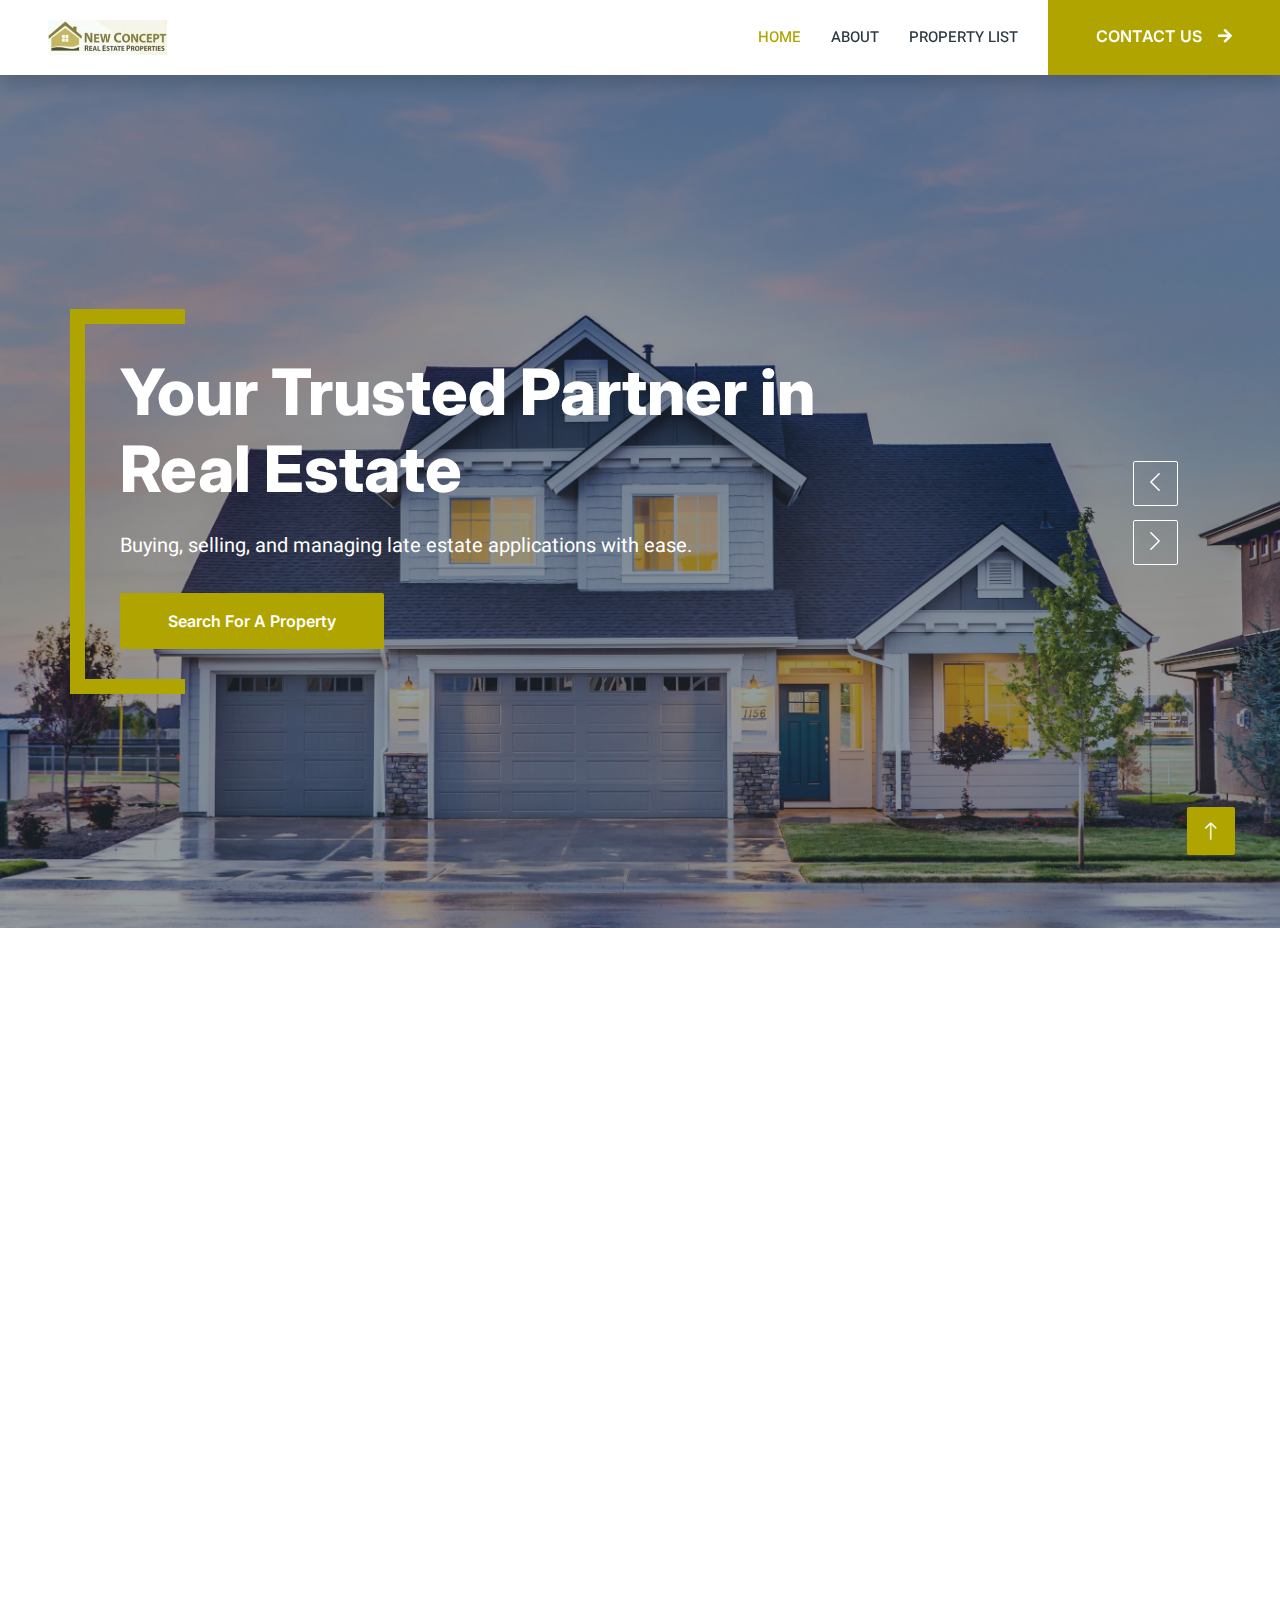
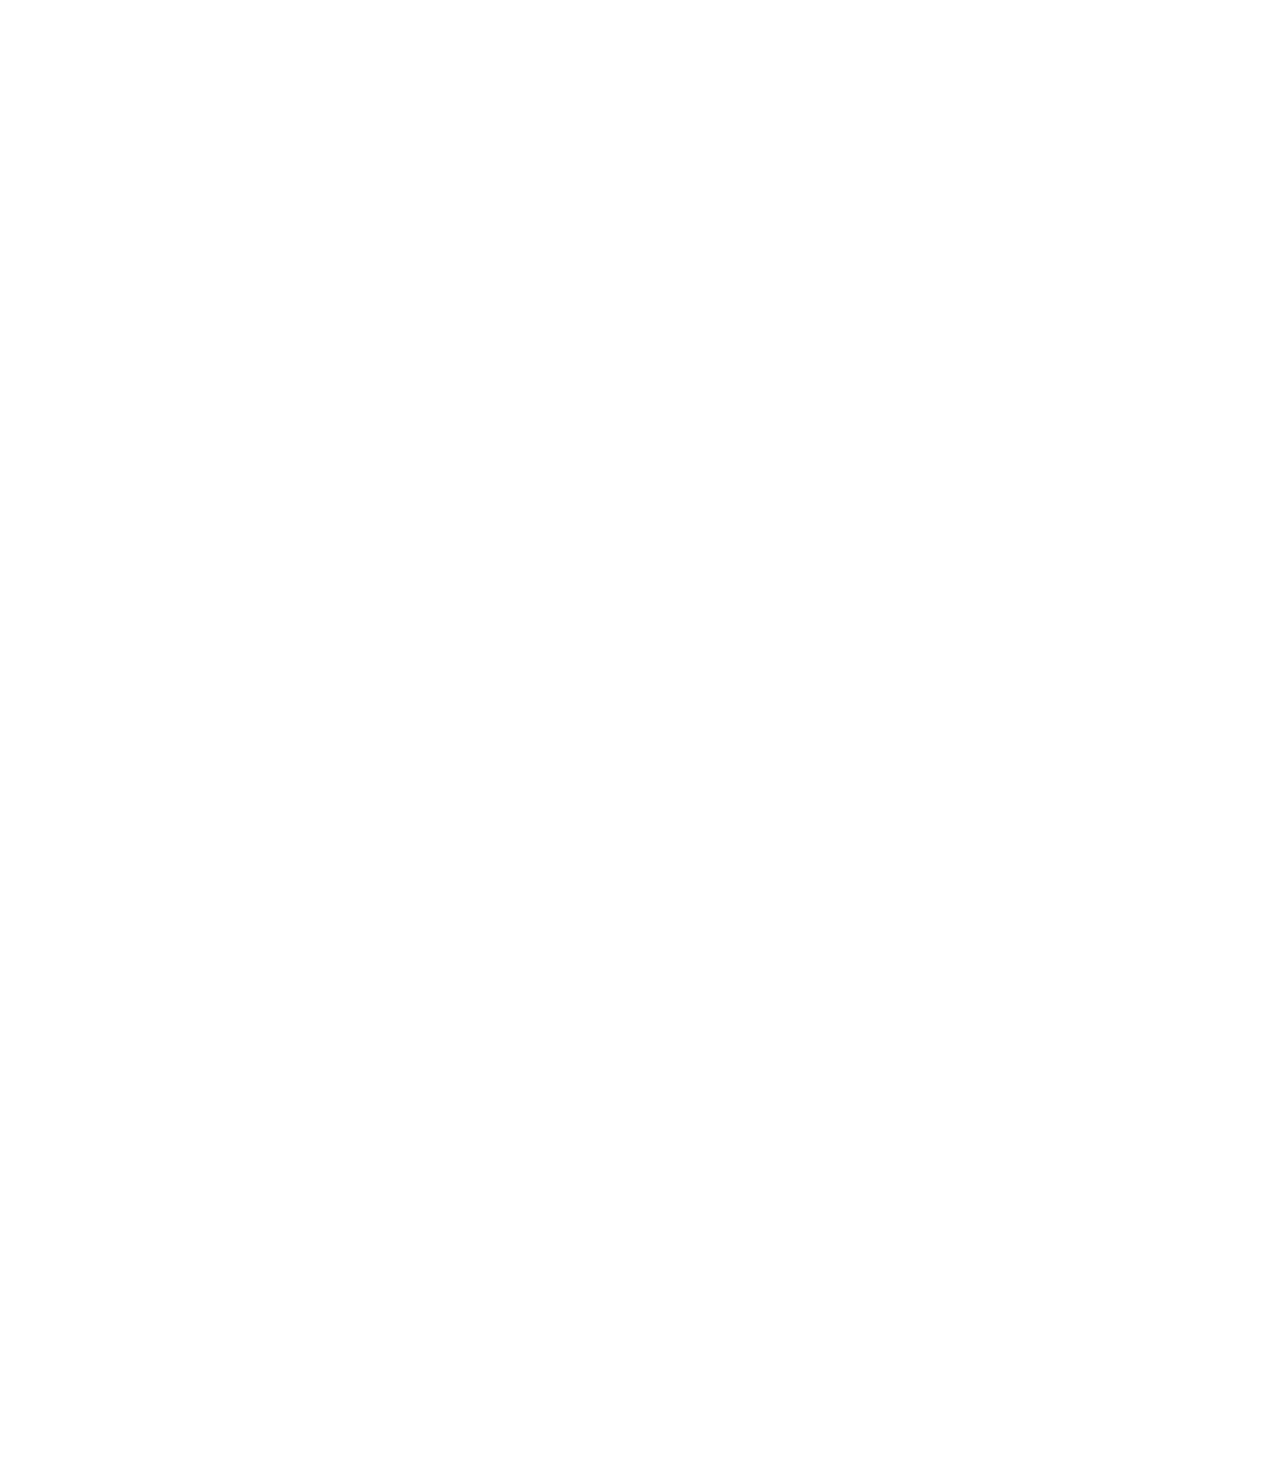
<file: index.html>
<!DOCTYPE html>
<html lang="en">

<head>
    <meta charset="utf-8">
    <title>New concept Real Estate Property</title>
    <meta content="width=device-width, initial-scale=1.0" name="viewport">
    <meta content="" name="keywords">
    <meta content="" name="description">

    <!-- Favicon -->
    <link href="img/favicon.ico" rel="icon">

    <!-- Google Web Fonts -->
    <link rel="preconnect" href="https://fonts.googleapis.com">
    <link rel="preconnect" href="https://fonts.gstatic.com" crossorigin>
    <link href="https://fonts.googleapis.com/css2?family=Heebo:wght@400;500;600&family=Inter:wght@700;800&display=swap" rel="stylesheet">
    
    <!-- Icon Font Stylesheet -->
    <link href="https://cdnjs.cloudflare.com/ajax/libs/font-awesome/5.10.0/css/all.min.css" rel="stylesheet">
    <link href="https://cdn.jsdelivr.net/npm/bootstrap-icons@1.4.1/font/bootstrap-icons.css" rel="stylesheet">

    <!-- Libraries Stylesheet -->
    <link href="lib/animate/animate.min.css" rel="stylesheet">
    <link href="lib/owlcarousel/assets/owl.carousel.min.css" rel="stylesheet">

    <!-- Customized Bootstrap Stylesheet -->
    <link href="css/bootstrap.min.css" rel="stylesheet">

    <!-- Template Stylesheet -->
    <link href="css/style.css" rel="stylesheet">
</head>

<body>
    <div class="container-xxl bg-white p-0">
        <!-- Spinner Start -->
        <div id="spinner" class="show bg-white position-fixed translate-middle w-100 vh-100 top-50 start-50 d-flex align-items-center justify-content-center">
            <div class="spinner-border text-primary" style="width: 3rem; height: 3rem;" role="status">
                <span class="sr-only">Loading...</span>
            </div>
        </div>
        <!-- Spinner End -->


        <!-- Navbar Start -->
        <nav class="navbar navbar-expand-lg bg-white navbar-light shadow sticky-top p-0">
            <a href="index.html" class="navbar-brand d-flex align-items-center text-center py-0 px-4 px-lg-5">
                <img  alt="" style="width: 50%;" src="img/LOGO.jpg">
            </a>
            <button type="button" class="navbar-toggler me-4" data-bs-toggle="collapse" data-bs-target="#navbarCollapse">
                <span class="navbar-toggler-icon"></span>
            </button>
            <div class="collapse navbar-collapse" id="navbarCollapse">
                <div class="navbar-nav ms-auto p-4 p-lg-0">
                    <a href="index.html" class="nav-item nav-link active">Home</a>
                    <a href="about.html" class="nav-item nav-link">About</a>
                    <a href="job-list.html" class="nav-item nav-link">Property List</a>
                </div>
                <a href="contact.html" style="background: #b0a400; border: none;" class="btn btn-primary rounded-0 py-4 px-lg-5 d-none d-lg-block">CONTACT US<i class="fa fa-arrow-right ms-3"></i></a>
            </div>
        </nav>
        <!-- Navbar End -->


        <!-- Carousel Start -->
        <div class="container-fluid p-0">
            <div class="owl-carousel header-carousel position-relative">
                <div class="owl-carousel-item position-relative">
                    <img class="img-fluid" src="img/prop1 (1).jpg" alt="">
                    <div class="position-absolute top-0 start-0 w-100 h-100 d-flex align-items-center" style="background: rgba(43, 57, 64, .5);">
                        <div class="container">
                            <div class="row justify-content-start">
                                <div class="col-10 col-lg-8">
                                    <h1 class="display-3 text-white animated slideInDown mb-4">Your Trusted Partner in Real Estate</h1>
                                    <p class="fs-5 fw-medium text-white mb-4 pb-2">Buying, selling, and managing late estate applications with ease.</p>
                                    <a href="" style="background: #b0a400; border: none;"  class="btn btn-primary py-md-3 px-md-5 me-3 animated slideInLeft">Search For A Property</a>   </div>
                            </div>
                        </div>
                    </div>
                </div>
                <div class="owl-carousel-item position-relative">
                    <img class="img-fluid" src="img/prop1 (3).jpg" alt="">
                    <div class="position-absolute top-0 start-0 w-100 h-100 d-flex align-items-center" style="background: rgba(43, 57, 64, .5);">
                        <div class="container">
                            <div class="row justify-content-start">
                                <div class="col-10 col-lg-8">
                                    <h1 class="display-3 text-white animated slideInDown mb-4">Simplifying Real Estate, One Property at a Time</h1>
                                    <p class="fs-5 fw-medium text-white mb-4 pb-2">Expert guidance for all your real estate needs.</p>
                                    <a href="" style="background: #b0a400; border: none;"  class="btn btn-primary py-md-3 px-md-5 me-3 animated slideInLeft">Search For A Property</a>

                                </div>
                            </div>
                        </div>
                    </div>
                </div>
            </div>
        </div>
        <!-- Carousel End -->


    

        <!-- Category Start -->
        <div class="container-xxl py-5">
            <div class="container">
                <h1 class="text-center mb-5 wow fadeInUp" data-wow-delay="0.1s">What do we offer</h1>
                <div class="row g-4">
                    <div class="col-lg-3 col-sm-6 wow fadeInUp" data-wow-delay="0.1s">
                        <a class="cat-item rounded p-4" href="">
                            <i class="fa fa-3x fa-mail-bulk text-primary mb-4"></i>
                            <h6 class="mb-3">Property Buying and Selling</h6>
                            <p class="mb-0"></p>
                        </a>
                    </div>
                    <div class="col-lg-3 col-sm-6 wow fadeInUp" data-wow-delay="0.3s">
                        <a class="cat-item rounded p-4" href="">
                            <i class="fa fa-3x fa-headset text-primary mb-4"></i>
                            <h6 class="mb-3">Late Estate Applications</h6>
                            <p class="mb-0"><br></p>
                        </a>
                    </div>
                    <div class="col-lg-3 col-sm-6 wow fadeInUp" data-wow-delay="0.5s">
                        <a class="cat-item rounded p-4" href="">
                            <i class="fa fa-3x fa-user-tie text-primary mb-4"></i>
                            <h6 class="mb-3">Property Valuation</h6>
                            <p class="mb-0"><br></p>
                        </a>
                    </div>
                    <div class="col-lg-3 col-sm-6 wow fadeInUp" data-wow-delay="0.7s">
                        <a class="cat-item rounded p-4" href="">
                            <i class="fa fa-3x fa-tasks text-primary mb-4"></i>
                            <h6 class="mb-3"> Real Estate Consulting</h6>
                            <p class="mb-0"><br></p>
                        </a>
                    </div>
                    <div class="col-lg-3 col-sm-6 wow fadeInUp" data-wow-delay="0.1s">
                        <a class="cat-item rounded p-4" href="">
                            <i class="fa fa-3x fa-chart-line text-primary mb-4"  ></i>
                            <h6 class="mb-3">Estate Administration Services</h6>
                            <p class="mb-0"></p>
                        </a>
                    </div>
                    <div class="col-lg-3 col-sm-6 wow fadeInUp" data-wow-delay="0.3s">
                        <a class="cat-item rounded p-4" href="">
                            <i class="fa fa-3x fa-hands-helping text-primary mb-4"></i>
                            <h6 class="mb-3">Property Marketing</h6>
                            <p class="mb-0"><br></p>
                        </a>
                    </div>
                    <div class="col-lg-3 col-sm-6 wow fadeInUp" data-wow-delay="0.5s">
                        <a class="cat-item rounded p-4" href="">
                            <i class="fa fa-3x fa-book-reader text-primary mb-4"></i>
                            <h6 class="mb-3">Property Investment Services</h6>
                            <p class="mb-0"></p>
                        </a>
                    </div>
                   
                </div>
            </div>
        </div>
        <!-- Category End -->


        <!-- About Start -->
        <div class="container-xxl py-5">
            <div class="container">
                <div class="row g-5 align-items-center">
                    <div class="col-lg-6 wow fadeIn" data-wow-delay="0.1s">
                        <div class="row g-0 about-bg rounded overflow-hidden">
                            <div class="col-6 text-start">
                                <img class="img-fluid w-100" src="img/prop1 (1).jpg">
                            </div>
                            <div class="col-6 text-start">
                                <img class="img-fluid" src="img/prop1 (2).jpg" style="width: 85%; margin-top: 15%;">
                            </div>
                            <div class="col-6 text-end">
                                <img class="img-fluid" src="img/prop1 (3).jpg" style="width: 85%;">
                            </div>
                            <div class="col-6 text-end">
                                <img class="img-fluid w-100" src="img/prop1 (4).jpg">
                            </div>
                        </div>
                    </div>
                    <div class="col-lg-6 wow fadeIn" data-wow-delay="0.5s">
                        <h1 class="mb-4">What sets the company apart from competitors</h1>
                        <p class="mb-4">At New Concept Real Estate Property, we are dedicated to revolutionizing the real estate industry
                            by offering personalized, client-centric services that prioritize transparency, trust, and efficiency.
                            What sets us apart is our holistic approach combining expert property sales with specialized
                            support in late estate applications. We provide tailored solutions for every stage of the property
                            transaction, ensuring that our clients receive professional guidance and seamless service. Our
                            commitment to innovation, ethical practices, and community-driven values empowers us to build
                            strong, long-term relationships that foster confidence and satisfaction in every real estate deal.</p>
                
                        <a class="btn btn-primary py-3 px-5 mt-3" style="background: #b0a400; border: none;"  href="about.html">Read More</a>
                    </div>
                </div>
            </div>
        </div>
        <!-- About End -->


        <!-- Jobs Start -->
        <div class="container-xxl py-5">
            <div class="container">
                <h1 class="text-center mb-5 wow fadeInUp" data-wow-delay="0.1s">Property Listing</h1>
                <div class="tab-class text-center wow fadeInUp" data-wow-delay="0.3s">
                    <ul class="nav nav-pills d-inline-flex justify-content-center border-bottom mb-5">
                        <li class="nav-item">
                            <a class="d-flex align-items-center text-start mx-3 ms-0 pb-3 active" data-bs-toggle="pill" href="#tab-1">
                                <h6 class="mt-n1 mb-0">Featured</h6>
                            </a>
                        </li>
                        <li class="nav-item">
                            <a class="d-flex align-items-center text-start mx-3 pb-3" data-bs-toggle="pill" href="#tab-2">
                                <h6 class="mt-n1 mb-0">Buy</h6>
                            </a>
                        </li>
                        <li class="nav-item">
                            <a class="d-flex align-items-center text-start mx-3 me-0 pb-3" data-bs-toggle="pill" href="#tab-3">
                                <h6 class="mt-n1 mb-0">Rent</h6>
                            </a>
                        </li>
                    </ul>
                    <div class="tab-content">
                        <div id="tab-1" class="tab-pane fade show p-0 active">
                            <div class="job-item p-4 mb-4">
                                <div class="row g-4">
                                    <div class="col-sm-12 col-md-8 d-flex align-items-center">
                                        <img class="flex-shrink-0 img-fluid border rounded" src="img/prop1 (1).jpg" alt="" style="width: 80px; height: 80px;">
                                        <div class="text-start ps-4">
                                            <h5 class="mb-3">Flat 500</h5>
                                            <span class="text-truncate me-3"><i class="fa fa-map-marker-alt text-primary me-2"></i>108 Jango Street</span>
                                            <span class="text-truncate me-3"><i class="far fa-clock text-primary me-2"></i>Buy</span>
                                            <span class="text-truncate me-0"><i class="far fa-money-bill-alt text-primary me-2"></i>R150000000</span>
                                        </div>
                                    </div>
                                    <div class="col-sm-12 col-md-4 d-flex flex-column align-items-start align-items-md-end justify-content-center">
                                        <div class="d-flex mb-3">
                                            <a class="btn btn-light btn-square me-3" href=""><i class="far fa-heart text-primary"></i></a>
                                            <a class="btn btn-primary" style="background: #b0a400; border: none;"  href="">Apply Now</a>
                                        </div>
                                        <small class="text-truncate"><i class="far fa-calendar-alt text-primary me-2"></i>Date Line: 01 Jan, 2023</small>
                                    </div>
                                </div>
                            </div>
                        
                            <a class="btn btn-primary py-3 px-5" style="background: #b0a400; border: none;"  href="">Browse More Properties</a>
                        </div>
                
                    </div>
                </div>
            </div>
        </div>
        <!-- Jobs End -->


        <!-- Footer Start -->
        <div class="container-fluid bg-dark text-white-50 footer pt-5 mt-5 wow fadeIn" data-wow-delay="0.1s">
            <div class="container py-5">
                <div class="row g-5">
                    <div class="col-lg-3 col-md-6">
                        <h5 class="text-white mb-4">Company</h5>
                        <a class="btn btn-link text-white-50" href="">About Us</a>
                        <a class="btn btn-link text-white-50" href="">Contact Us</a>
                        <a class="btn btn-link text-white-50" href="">Our Services</a>
                        <a class="btn btn-link text-white-50" href="">Privacy Policy</a>
                        <a class="btn btn-link text-white-50" href="">Terms & Condition</a>
                    </div>
    
                    <div class="col-lg-3 col-md-6">
                        <h5 class="text-white mb-4">Contact</h5>
                        <p class="mb-2"><i class="fa fa-map-marker-alt me-3"></i>4324 Try Again Street,
                            Phomolong, Tembisa,
                            South Africa</p>
                        <p class="mb-2"><i class="fa fa-phone-alt me-3"></i>076 303 2630 / 073 511 1066</p>
                        <p class="mb-2"><i class="fa fa-envelope me-3"></i>kleinboykgomo@gmail.com</p>
                        <div class="d-flex pt-2">
                            <a class="btn btn-outline-light btn-social" href=""><i class="fab fa-twitter"></i></a>
                            <a class="btn btn-outline-light btn-social" href=""><i class="fab fa-facebook-f"></i></a>
                            <a class="btn btn-outline-light btn-social" href=""><i class="fab fa-youtube"></i></a>
                            <a class="btn btn-outline-light btn-social" href=""><i class="fab fa-linkedin-in"></i></a>
                        </div>
                    </div>
                    <div class="col-lg-4 col-md-6">
                        <h5 class="text-white mb-4">Newsletter</h5>
                        <p>Keep Up With Our Property News.</p>
                        <div class="position-relative mx-auto" style="max-width: 400px;">
                            <input class="form-control bg-transparent w-100 py-3 ps-4 pe-5" type="text" placeholder="Your email">
                            <button type="button" style="background: #b0a400; border: none;"  class="btn btn-primary py-2 position-absolute top-0 end-0 mt-2 me-2">SignUp</button>
                        </div>
                    </div>
                </div>
            </div>
            <div class="container">
                <div class="copyright">
                    <div class="row">
                        <div class="col-md-6 text-center text-md-start mb-3 mb-md-0">
                            &copy; <a class="border-bottom" href="#">New Concept Real Estate Property</a>, All Right Reserved. 
							
						
                        </div>
                  
                    </div>
                </div>
            </div>
        </div>
        <!-- Footer End -->


        <!-- Back to Top -->
        <a href="#" style="background: #b0a400; border: none;"  class="btn btn-lg btn-primary btn-lg-square back-to-top"><i class="bi bi-arrow-up"></i></a>
    </div>

    <!-- JavaScript Libraries -->
    <script src="https://code.jquery.com/jquery-3.4.1.min.js"></script>
    <script src="https://cdn.jsdelivr.net/npm/bootstrap@5.0.0/dist/js/bootstrap.bundle.min.js"></script>
    <script src="lib/wow/wow.min.js"></script>
    <script src="lib/easing/easing.min.js"></script>
    <script src="lib/waypoints/waypoints.min.js"></script>
    <script src="lib/owlcarousel/owl.carousel.min.js"></script>

    <!-- Template Javascript -->
    <script src="js/main.js"></script>
</body>

</html>
</file>
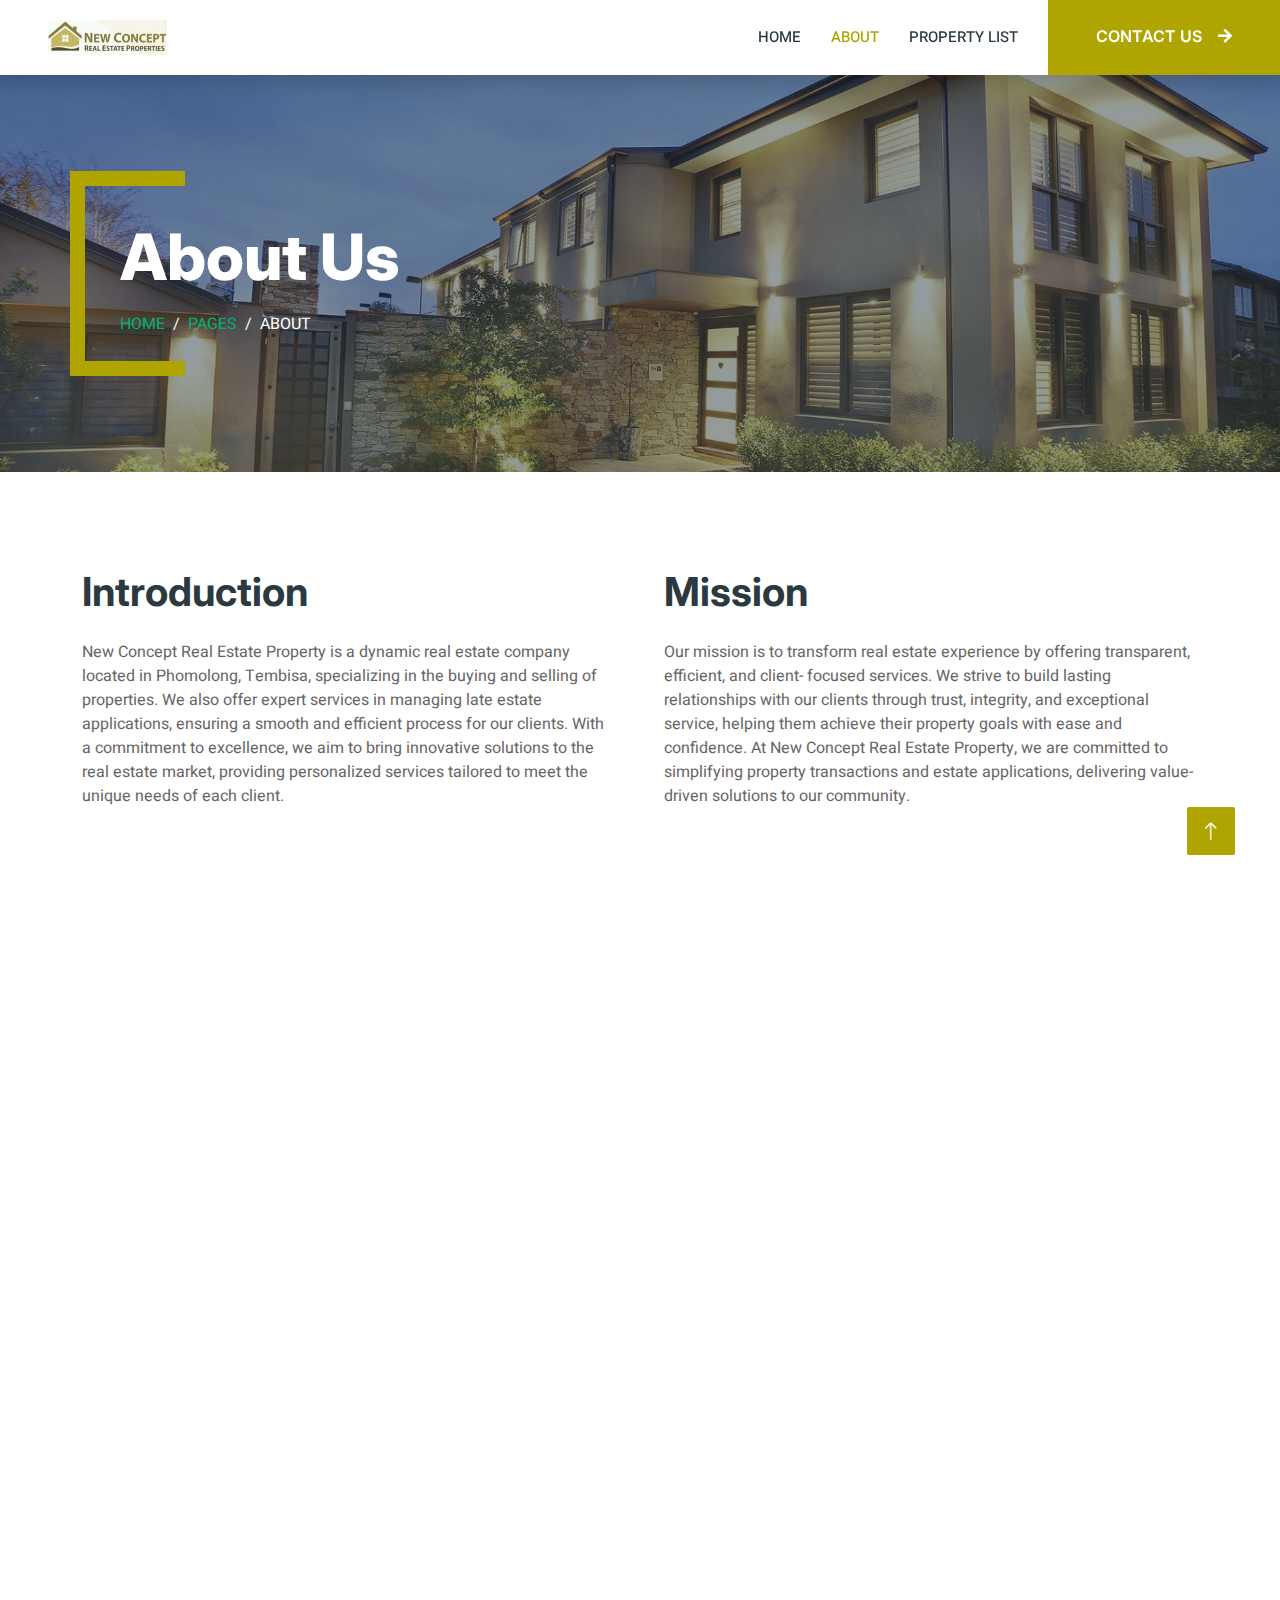
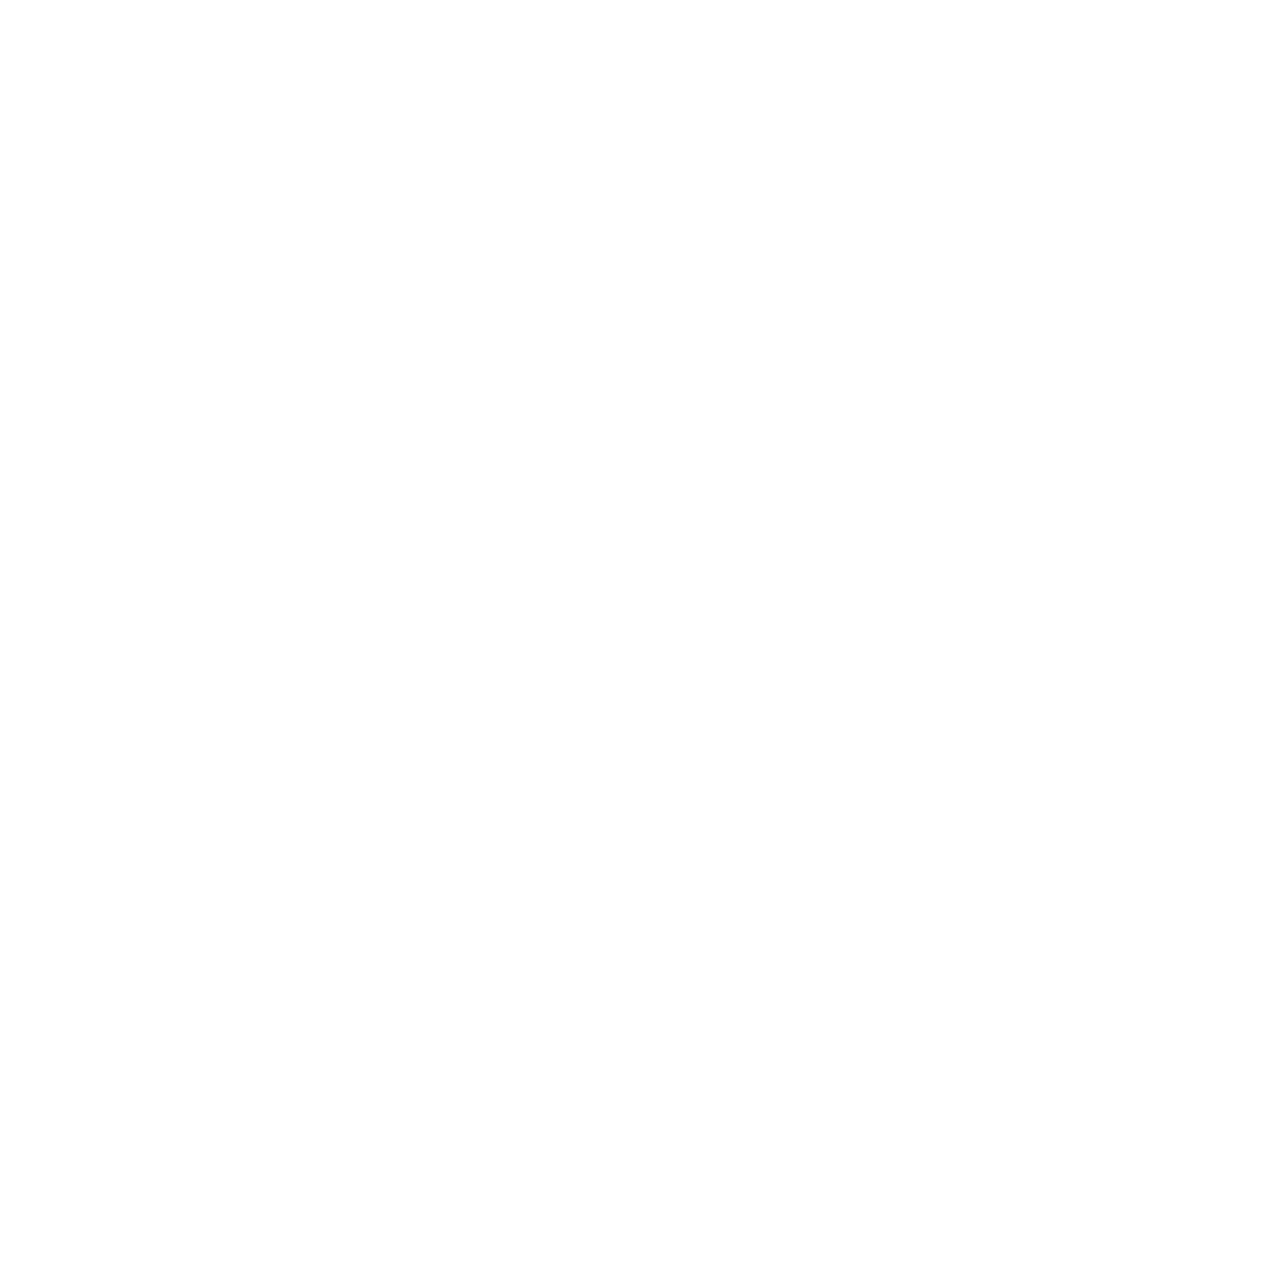
<file: about.html>
<!DOCTYPE html>
<html lang="en">

<head>
    <meta charset="utf-8">
    <title>New concept Real Estate Property</title>
    <meta content="width=device-width, initial-scale=1.0" name="viewport">
    <meta content="" name="keywords">
    <meta content="" name="description">

    <!-- Favicon -->
    <link href="img/favicon.ico" rel="icon">

    <!-- Google Web Fonts -->
    <link rel="preconnect" href="https://fonts.googleapis.com">
    <link rel="preconnect" href="https://fonts.gstatic.com" crossorigin>
    <link href="https://fonts.googleapis.com/css2?family=Heebo:wght@400;500;600&family=Inter:wght@700;800&display=swap" rel="stylesheet">
    
    <!-- Icon Font Stylesheet -->
    <link href="https://cdnjs.cloudflare.com/ajax/libs/font-awesome/5.10.0/css/all.min.css" rel="stylesheet">
    <link href="https://cdn.jsdelivr.net/npm/bootstrap-icons@1.4.1/font/bootstrap-icons.css" rel="stylesheet">

    <!-- Libraries Stylesheet -->
    <link href="lib/animate/animate.min.css" rel="stylesheet">
    <link href="lib/owlcarousel/assets/owl.carousel.min.css" rel="stylesheet">

    <!-- Customized Bootstrap Stylesheet -->
    <link href="css/bootstrap.min.css" rel="stylesheet">

    <!-- Template Stylesheet -->
    <link href="css/style.css" rel="stylesheet">
</head>

<body>
    <div class="container-xxl bg-white p-0">
        <!-- Spinner Start -->
        <div id="spinner" class="show bg-white position-fixed translate-middle w-100 vh-100 top-50 start-50 d-flex align-items-center justify-content-center">
            <div class="spinner-border text-primary" style="width: 3rem; height: 3rem;" role="status">
                <span class="sr-only">Loading...</span>
            </div>
        </div>
        <!-- Spinner End -->


     <!-- Navbar Start -->
     <nav class="navbar navbar-expand-lg bg-white navbar-light shadow sticky-top p-0">
        <a href="index.html" class="navbar-brand d-flex align-items-center text-center py-0 px-4 px-lg-5">
            <img  alt="" style="width: 50%;" src="img/LOGO.jpg">
        </a>
        <button type="button" class="navbar-toggler me-4" data-bs-toggle="collapse" data-bs-target="#navbarCollapse">
            <span class="navbar-toggler-icon"></span>
        </button>
        <div class="collapse navbar-collapse" id="navbarCollapse">
            <div class="navbar-nav ms-auto p-4 p-lg-0">
                <a href="index.html" class="nav-item nav-link ">Home</a>
                <a href="about.html" class="nav-item nav-link active">About</a>
                <a href="job-list.html" class="nav-item nav-link">Property List</a>
            </div>
            <a href="contact.html" style="background: #b0a400; border: none;" class="btn btn-primary rounded-0 py-4 px-lg-5 d-none d-lg-block">CONTACT US<i class="fa fa-arrow-right ms-3"></i></a>
        </div>
    </nav>
    <!-- Navbar End -->


        <!-- Header End -->
        <div class="container-xxl py-5 bg-dark page-header mb-5">
            <div class="container my-5 pt-5 pb-4">
                <h1 class="display-3 text-white mb-3 animated slideInDown">About Us</h1>
                <nav aria-label="breadcrumb">
                    <ol class="breadcrumb text-uppercase">
                        <li class="breadcrumb-item"><a href="#">Home</a></li>
                        <li class="breadcrumb-item"><a href="#">Pages</a></li>
                        <li class="breadcrumb-item text-white active" aria-current="page">About</li>
                    </ol>
                </nav>
            </div>
        </div>
        <!-- Header End -->

 <!-- About Start -->
 <div class="container-xxl py-5">
    <div class="container">
        <div class="row g-5 align-items-center">
         
            <div class="col-lg-6 wow fadeIn" data-wow-delay="0.5s">
                <h1 class="mb-4">Introduction</h1>
                <p class="mb-4">New Concept Real Estate Property is a dynamic real estate company located in Phomolong,
                    Tembisa, specializing in the buying and selling of properties. We also offer expert services in
                    managing late estate applications, ensuring a smooth and efficient process for our clients. With a
                    commitment to excellence, we aim to bring innovative solutions to the real estate market,
                    providing personalized services tailored to meet the unique needs of each client.</p>
            </div>
            <div class="col-lg-6 wow fadeIn" data-wow-delay="0.5s">
                <h1 class="mb-4">Mission</h1>
                <p  class="mb-4">Our mission is to transform real estate experience by offering transparent, efficient, and client-
                    focused services. We strive to build lasting relationships with our clients through trust, integrity,
                    and exceptional service, helping them achieve their property goals with ease and confidence. At
                    New Concept Real Estate Property, we are committed to simplifying property transactions and
                    estate applications, delivering value-driven solutions to our community.</p>
            </div>
        </div>
    </div>
</div>

<!-- About End -->
        <!-- About Start -->
        <div class="container-xxl py-5">
            <div class="container">
                <div class="row g-5 align-items-center">
                    <div class="col-lg-6 wow fadeIn" data-wow-delay="0.1s">
                        <div class="row g-0 about-bg rounded overflow-hidden">
                            <div class="col-6 text-start">
                                <img class="img-fluid w-100" src="img/prop1 (1).jpg">
                            </div>
                            <div class="col-6 text-start">
                                <img class="img-fluid" src="img/prop1 (2).jpg" style="width: 85%; margin-top: 15%;">
                            </div>
                            <div class="col-6 text-end">
                                <img class="img-fluid" src="img/prop1 (3).jpg" style="width: 85%;">
                            </div>
                            <div class="col-6 text-end">
                                <img class="img-fluid w-100" src="img/prop1 (4).jpg">
                            </div>
                        </div>
                    </div>
                    <div class="col-lg-6 wow fadeIn" data-wow-delay="0.5s">
                        <h1 class="mb-4">What sets the company apart from competitors</h1>
                        <p class="mb-4">At New Concept Real Estate Property, we are dedicated to revolutionizing the real estate industry
                            by offering personalized, client-centric services that prioritize transparency, trust, and efficiency.
                            What sets us apart is our holistic approach combining expert property sales with specialized
                            support in late estate applications. We provide tailored solutions for every stage of the property
                            transaction, ensuring that our clients receive professional guidance and seamless service. Our
                            commitment to innovation, ethical practices, and community-driven values empowers us to build
                            strong, long-term relationships that foster confidence and satisfaction in every real estate deal.</p>
                
   
                    </div>
                </div>
            </div>
        </div>
        <!-- About End -->
  <!-- Category Start -->
  <div class="container-xxl py-5">
    <div class="container">
        <h1 class="text-center mb-5 wow fadeInUp" data-wow-delay="0.1s">What do we offer</h1>
        <div class="row g-4">
            <div class="col-lg-3 col-sm-6 wow fadeInUp" data-wow-delay="0.1s">
                <a class="cat-item rounded p-4" href="">
                    <i class="fa fa-3x fa-mail-bulk text-primary mb-4"></i>
                    <h6 class="mb-3">Property Buying and Selling</h6>
                    <p style="color: black;" class="mb-0">
                        • Assistance in buying and selling residential, commercial, and investment properties.
                        <br>• Professional market evaluations to ensure accurate property pricing.
                        <br>• Guidance throughout the property transaction process, from listing to final transfer.</p>
                </a>
            </div>
            <div class="col-lg-3 col-sm-6 wow fadeInUp" data-wow-delay="0.3s">
                <a class="cat-item rounded p-4" href="">
                    <i class="fa fa-3x fa-headset text-primary mb-4"></i>
                    <h6 class="mb-3">Late Estate Applications</h6>
                    <p style="color: black;" class="mb-0">• Expertise in managing estate applications for deceased estates.
                        <br> • Efficient handling of all legal paperwork and documentation required for estate transfers.
                        <br> • Consultation and support for families dealing with late estate matters.</p>
                        <br></a>
            </div>
            <div class="col-lg-3 col-sm-6 wow fadeInUp" data-wow-delay="0.5s">
                <a class="cat-item rounded p-4" href="">
                    <i class="fa fa-3x fa-user-tie text-primary mb-4"></i>
                    <h6 class="mb-3">Property Valuation</h6>
                    <p style="color: black;" class="mb-0">• Accurate property valuations for sellers and buyers, based on current market trends and conditions.
                        <br>• Comprehensive property assessment reports to assist with informed decision-making.</p>
             </p>
             <br></a>
            </div>
            <div class="col-lg-3 col-sm-6 wow fadeInUp" data-wow-delay="0.7s">
                <a class="cat-item rounded p-4" href="">
                    <i class="fa fa-3x fa-tasks text-primary mb-4"></i>
                    <h6 class="mb-3"> Real Estate Consulting</h6>
                    <p style="color: black;" class="mb-0">• Personalized advice for property investments and market trends.
                        <br> • Guidance on legal and regulatory requirements in property transactions.
                        <br> • Support for first-time homebuyers or investors looking to enter the real estate market.</p>
                        <br> </a>
            </div>
            <div class="col-lg-3 col-sm-6 wow fadeInUp" data-wow-delay="0.1s">
                <a class="cat-item rounded p-4" href="">
                    <i class="fa fa-3x fa-chart-line text-primary mb-4"></i>
                    <h6 class="mb-3">Estate Administration Services</h6>
                    <p style="color: black;" class="mb-0">• End-to-end support in the administration of deceased estates, including asset management
                        and distribution.
                        <br> • Assistance in obtaining necessary legal documents, such as Letters of Authority </p>
                    </a>
            </div>
            <div class="col-lg-3 col-sm-6 wow fadeInUp" data-wow-delay="0.3s">
                <a class="cat-item rounded p-4" href="">
                    <i class="fa fa-3x fa-hands-helping text-primary mb-4"></i>
                    <h6 class="mb-3">Property Marketing</h6>
                    <p style="color: black;" class="mb-0"> • Professional marketing services for property listings, including digital and traditional advertising.</p>
                    <br> <br> <br> <br> <br></a>
            </div>
            <div class="col-lg-3 col-sm-6 wow fadeInUp" data-wow-delay="0.5s">
                <a class="cat-item rounded p-4" href="">
                    <i class="fa fa-3x fa-book-reader text-primary mb-4"></i>
                    <h6 class="mb-3">Property Investment Services</h6>
                    <p style="color: black;" class="mb-0">• Advice and strategies for individuals or businesses looking to invest in real estate.
                        <br>• Access of off-market opportunities and property investment deals.</p>
                        <br></a>
            </div>
           
        </div>
    </div>
</div>
<!-- Category End -->


        <!-- Footer Start -->
        <div class="container-fluid bg-dark text-white-50 footer pt-5 mt-5 wow fadeIn" data-wow-delay="0.1s">
            <div class="container py-5">
                <div class="row g-5">
                    <div class="col-lg-3 col-md-6">
                        <h5 class="text-white mb-4">Company</h5>
                        <a class="btn btn-link text-white-50" href="">About Us</a>
                        <a class="btn btn-link text-white-50" href="">Contact Us</a>
                        <a class="btn btn-link text-white-50" href="">Our Services</a>
                        <a class="btn btn-link text-white-50" href="">Privacy Policy</a>
                        <a class="btn btn-link text-white-50" href="">Terms & Condition</a>
                    </div>
    
                    <div class="col-lg-3 col-md-6">
                        <h5 class="text-white mb-4">Contact</h5>
                        <p class="mb-2"><i class="fa fa-map-marker-alt me-3"></i>4324 Try Again Street,
                            Phomolong, Tembisa,
                            South Africa</p>
                        <p class="mb-2"><i class="fa fa-phone-alt me-3"></i>076 303 2630 / 073 511 1066</p>
                        <p class="mb-2"><i class="fa fa-envelope me-3"></i>kleinboykgomo@gmail.com</p>
                        <div class="d-flex pt-2">
                            <a class="btn btn-outline-light btn-social" href=""><i class="fab fa-twitter"></i></a>
                            <a class="btn btn-outline-light btn-social" href=""><i class="fab fa-facebook-f"></i></a>
                            <a class="btn btn-outline-light btn-social" href=""><i class="fab fa-youtube"></i></a>
                            <a class="btn btn-outline-light btn-social" href=""><i class="fab fa-linkedin-in"></i></a>
                        </div>
                    </div>
                    <div class="col-lg-4 col-md-6">
                        <h5 class="text-white mb-4">Newsletter</h5>
                        <p>Keep Up With Our Property News.</p>
                        <div class="position-relative mx-auto" style="max-width: 400px;">
                            <input class="form-control bg-transparent w-100 py-3 ps-4 pe-5" type="text" placeholder="Your email">
                            <button type="button" style="background: #b0a400; border: none;"  class="btn btn-primary py-2 position-absolute top-0 end-0 mt-2 me-2">SignUp</button>
                        </div>
                    </div>
                </div>
            </div>
            <div class="container">
                <div class="copyright">
                    <div class="row">
                        <div class="col-md-6 text-center text-md-start mb-3 mb-md-0">
                            &copy; <a class="border-bottom" href="#">New Concept Real Estate Property</a>, All Right Reserved. 
							
						
                        </div>
                  
                    </div>
                </div>
            </div>
        </div>
        <!-- Footer End -->


        <!-- Back to Top -->
        <a href="#" style="background: #b0a400; border: none;"  class="btn btn-lg btn-primary btn-lg-square back-to-top"><i class="bi bi-arrow-up"></i></a>
    </div>

    <!-- JavaScript Libraries -->
    <script src="https://code.jquery.com/jquery-3.4.1.min.js"></script>
    <script src="https://cdn.jsdelivr.net/npm/bootstrap@5.0.0/dist/js/bootstrap.bundle.min.js"></script>
    <script src="lib/wow/wow.min.js"></script>
    <script src="lib/easing/easing.min.js"></script>
    <script src="lib/waypoints/waypoints.min.js"></script>
    <script src="lib/owlcarousel/owl.carousel.min.js"></script>

    <!-- Template Javascript -->
    <script src="js/main.js"></script>
</body>

</html>
</file>
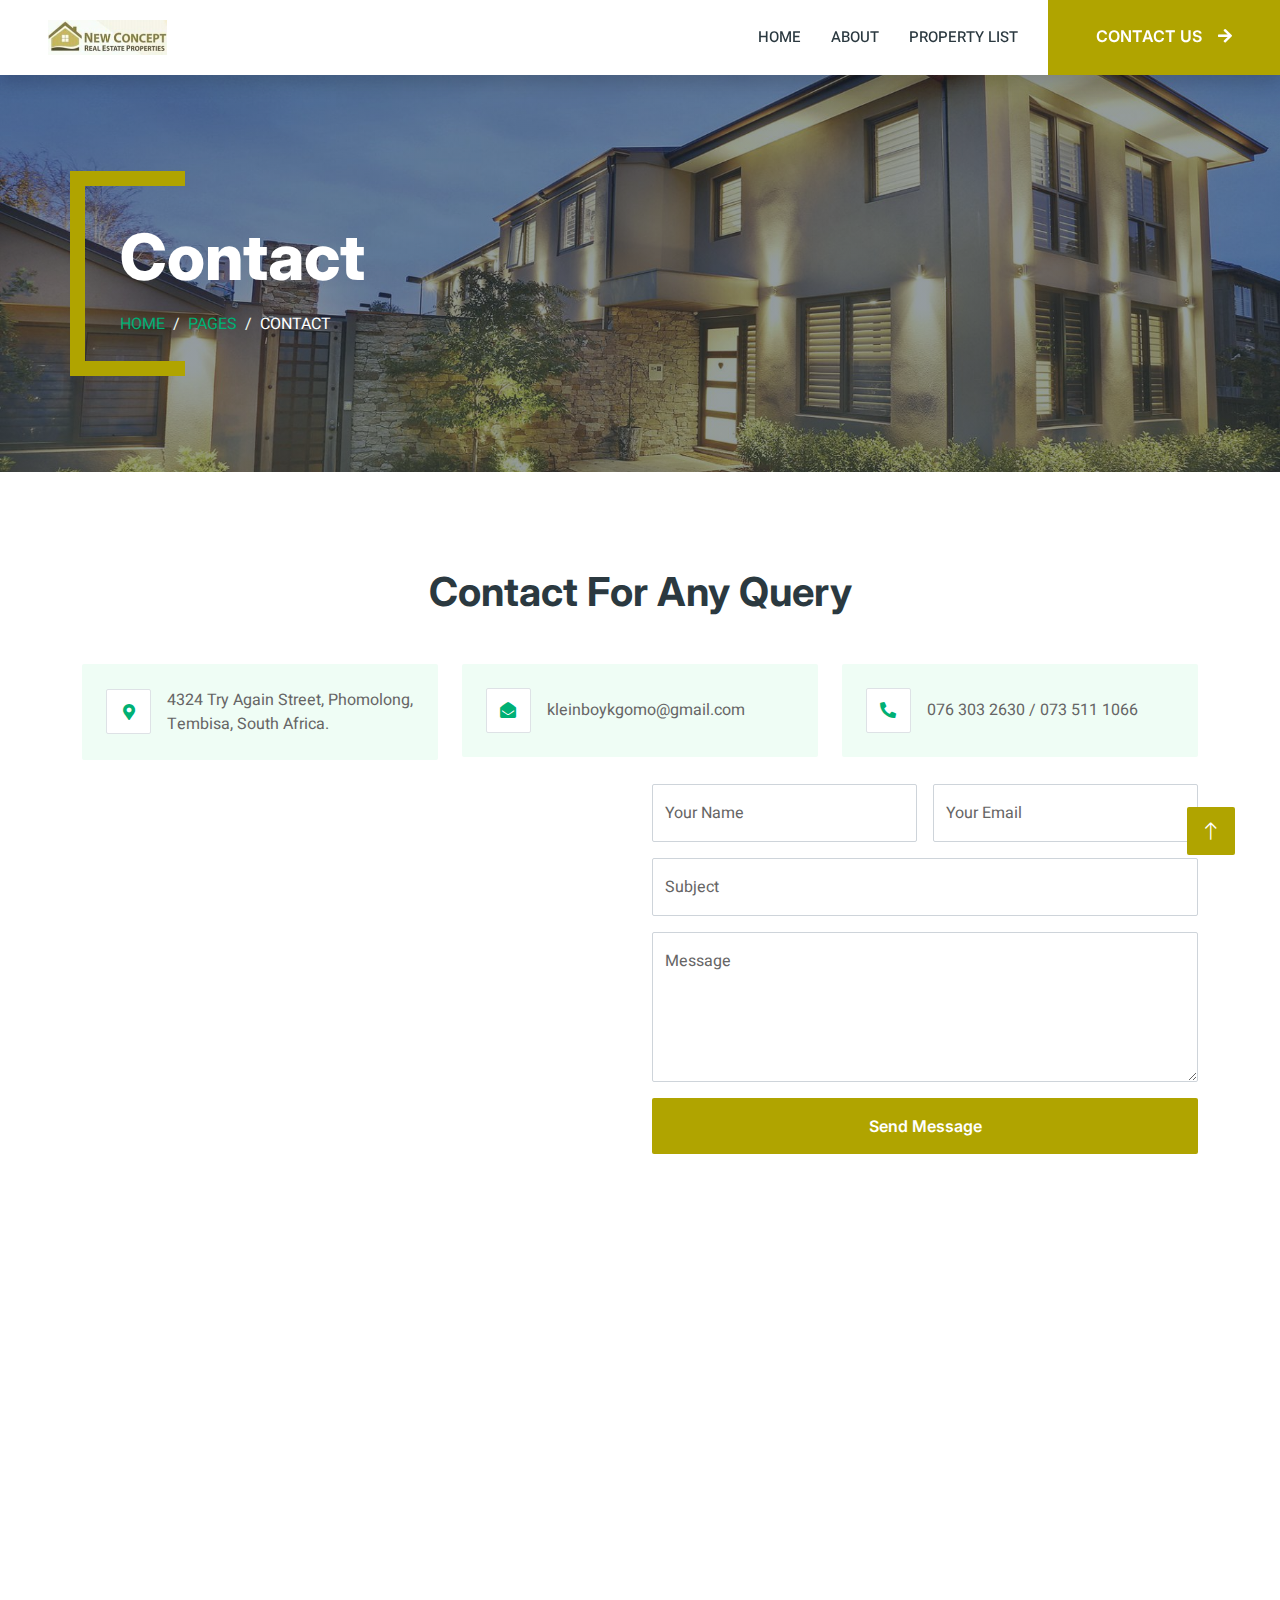
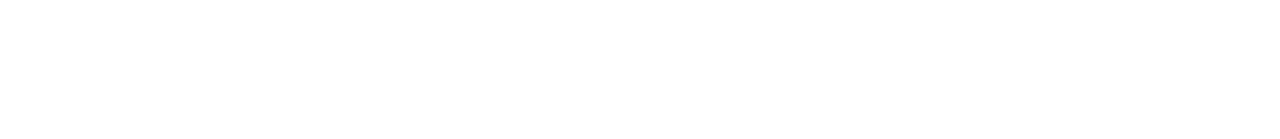
<file: contact.html>
<!DOCTYPE html>
<html lang="en">

<head>
    <meta charset="utf-8">
    <title>New concept Real Estate Property</title>
    <meta content="width=device-width, initial-scale=1.0" name="viewport">
    <meta content="" name="keywords">
    <meta content="" name="description">

    <!-- Favicon -->
    <link href="img/favicon.ico" rel="icon">

    <!-- Google Web Fonts -->
    <link rel="preconnect" href="https://fonts.googleapis.com">
    <link rel="preconnect" href="https://fonts.gstatic.com" crossorigin>
    <link href="https://fonts.googleapis.com/css2?family=Heebo:wght@400;500;600&family=Inter:wght@700;800&display=swap" rel="stylesheet">
    
    <!-- Icon Font Stylesheet -->
    <link href="https://cdnjs.cloudflare.com/ajax/libs/font-awesome/5.10.0/css/all.min.css" rel="stylesheet">
    <link href="https://cdn.jsdelivr.net/npm/bootstrap-icons@1.4.1/font/bootstrap-icons.css" rel="stylesheet">

    <!-- Libraries Stylesheet -->
    <link href="lib/animate/animate.min.css" rel="stylesheet">
    <link href="lib/owlcarousel/assets/owl.carousel.min.css" rel="stylesheet">

    <!-- Customized Bootstrap Stylesheet -->
    <link href="css/bootstrap.min.css" rel="stylesheet">

    <!-- Template Stylesheet -->
    <link href="css/style.css" rel="stylesheet">
</head>

<body>
    <div class="container-xxl bg-white p-0">
        <!-- Spinner Start -->
        <div id="spinner" class="show bg-white position-fixed translate-middle w-100 vh-100 top-50 start-50 d-flex align-items-center justify-content-center">
            <div class="spinner-border text-primary" style="width: 3rem; height: 3rem;" role="status">
                <span class="sr-only">Loading...</span>
            </div>
        </div>
        <!-- Spinner End -->


    <!-- Navbar Start -->
    <nav class="navbar navbar-expand-lg bg-white navbar-light shadow sticky-top p-0">
        <a href="index.html" class="navbar-brand d-flex align-items-center text-center py-0 px-4 px-lg-5">
            <img  alt="" style="width: 50%;" src="img/LOGO.jpg">
        </a>
        <button type="button" class="navbar-toggler me-4" data-bs-toggle="collapse" data-bs-target="#navbarCollapse">
            <span class="navbar-toggler-icon"></span>
        </button>
        <div class="collapse navbar-collapse" id="navbarCollapse">
            <div class="navbar-nav ms-auto p-4 p-lg-0">
                <a href="index.html" class="nav-item nav-link">Home</a>
                <a href="about.html" class="nav-item nav-link">About</a>
                <a href="job-list.html" class="nav-item nav-link">Property List</a>
            </div>
            <a href="contact.html" style="background: #b0a400; border: none;" class="btn btn-primary rounded-0 py-4 px-lg-5 d-none d-lg-block">CONTACT US<i class="fa fa-arrow-right ms-3"></i></a>
        </div>
    </nav>
    <!-- Navbar End -->


        <!-- Header End -->
        <div class="container-xxl py-5 bg-dark page-header mb-5">
            <div class="container my-5 pt-5 pb-4">
                <h1 class="display-3 text-white mb-3 animated slideInDown">Contact</h1>
                <nav aria-label="breadcrumb">
                    <ol class="breadcrumb text-uppercase">
                        <li class="breadcrumb-item"><a href="#">Home</a></li>
                        <li class="breadcrumb-item"><a href="#">Pages</a></li>
                        <li class="breadcrumb-item text-white active" aria-current="page">Contact</li>
                    </ol>
                </nav>
            </div>
        </div>
        <!-- Header End -->


        <!-- Contact Start -->
        <div class="container-xxl py-5">
            <div class="container">
                <h1 class="text-center mb-5 wow fadeInUp" data-wow-delay="0.1s">Contact For Any Query</h1>
                <div class="row g-4">
                    <div class="col-12">
                        <div class="row gy-4">
                            <div class="col-md-4 wow fadeIn" data-wow-delay="0.1s">
                                <div  class="d-flex align-items-center bg-light rounded p-4">
                                    <div class="bg-white border rounded d-flex flex-shrink-0 align-items-center justify-content-center me-3" style="width: 45px; height: 45px;">
                                        <i class="fa fa-map-marker-alt text-primary"></i>
                                    </div>
                                    <span>4324 Try Again Street,
                                        Phomolong, Tembisa,
                                        South Africa.</span>
                                </div>
                            </div>
                            <div class="col-md-4 wow fadeIn" data-wow-delay="0.3s">
                                <div class="d-flex align-items-center bg-light rounded p-4">
                                    <div class="bg-white border rounded d-flex flex-shrink-0 align-items-center justify-content-center me-3" style="width: 45px; height: 45px;">
                                        <i class="fa fa-envelope-open text-primary"></i>
                                    </div>
                                    <span>kleinboykgomo@gmail.com</span>
                                </div>
                            </div>
                            <div class="col-md-4 wow fadeIn" data-wow-delay="0.5s">
                                <div class="d-flex align-items-center bg-light rounded p-4">
                                    <div class="bg-white border rounded d-flex flex-shrink-0 align-items-center justify-content-center me-3" style="width: 45px; height: 45px;">
                                        <i class="fa fa-phone-alt text-primary"></i>
                                    </div>
                                    <span>076 303 2630 / 073 511 1066</span>
                                </div>
                            </div>
                        </div>
                    </div>
                    <div class="col-md-6 wow fadeInUp" data-wow-delay="0.1s">
                        <iframe class="position-relative rounded w-100 h-100"
                        src="https://www.google.com/maps/embed?pb=!1m18!1m12!1m3!1d3584.8061108639495!2d28.184074574288676!3d-26.0398992573005!2m3!1f0!2f0!3f0!3m2!1i1024!2i768!4f13.1!3m3!1m2!1s0x1e956c8a41b6bce7%3A0x2d1bbd06a7bac62!2s4324%20Try%20Again%20St%2C%20Choolorkop%2C%20Edenvale%2C%201624!5e0!3m2!1sen!2sza!4v1728988351625!5m2!1sen!2sza"
                            frameborder="0" style="min-height: 400px; border:0;" allowfullscreen="" aria-hidden="false"
                            tabindex="0"></iframe>
                    </div>
                    <div class="col-md-6">
                        <div class="wow fadeInUp" data-wow-delay="0.5s">
                           
                            <form>
                                <div class="row g-3">
                                    <div class="col-md-6">
                                        <div class="form-floating">
                                            <input type="text" class="form-control" id="name" placeholder="Your Name">
                                            <label for="name">Your Name</label>
                                        </div>
                                    </div>
                                    <div class="col-md-6">
                                        <div class="form-floating">
                                            <input type="email" class="form-control" id="email" placeholder="Your Email">
                                            <label for="email">Your Email</label>
                                        </div>
                                    </div>
                                    <div class="col-12">
                                        <div class="form-floating">
                                            <input type="text" class="form-control" id="subject" placeholder="Subject">
                                            <label for="subject">Subject</label>
                                        </div>
                                    </div>
                                    <div class="col-12">
                                        <div class="form-floating">
                                            <textarea class="form-control" placeholder="Leave a message here" id="message" style="height: 150px"></textarea>
                                            <label for="message">Message</label>
                                        </div>
                                    </div>
                                    <div class="col-12">
                                        <button style="background: #b0a400; border: none;"   class="btn btn-primary w-100 py-3" type="submit">Send Message</button>
                                    </div>
                                </div>
                            </form>
                        </div>
                    </div>
                </div>
            </div>
        </div>
        <!-- Contact End -->


    
        <!-- Footer Start -->
        <div class="container-fluid bg-dark text-white-50 footer pt-5 mt-5 wow fadeIn" data-wow-delay="0.1s">
            <div class="container py-5">
                <div class="row g-5">
                    <div class="col-lg-3 col-md-6">
                        <h5 class="text-white mb-4">Company</h5>
                        <a class="btn btn-link text-white-50" href="">About Us</a>
                        <a class="btn btn-link text-white-50" href="">Contact Us</a>
                        <a class="btn btn-link text-white-50" href="">Our Services</a>
                        <a class="btn btn-link text-white-50" href="">Privacy Policy</a>
                        <a class="btn btn-link text-white-50" href="">Terms & Condition</a>
                    </div>
    
                    <div class="col-lg-3 col-md-6">
                        <h5 class="text-white mb-4">Contact</h5>
                        <p class="mb-2"><i class="fa fa-map-marker-alt me-3"></i>4324 Try Again Street,
                            Phomolong, Tembisa,
                            South Africa</p>
                        <p class="mb-2"><i class="fa fa-phone-alt me-3"></i>076 303 2630 / 073 511 1066</p>
                        <p class="mb-2"><i class="fa fa-envelope me-3"></i>kleinboykgomo@gmail.com</p>
                        <div class="d-flex pt-2">
                            <a class="btn btn-outline-light btn-social" href=""><i class="fab fa-twitter"></i></a>
                            <a class="btn btn-outline-light btn-social" href=""><i class="fab fa-facebook-f"></i></a>
                            <a class="btn btn-outline-light btn-social" href=""><i class="fab fa-youtube"></i></a>
                            <a class="btn btn-outline-light btn-social" href=""><i class="fab fa-linkedin-in"></i></a>
                        </div>
                    </div>
                    <div class="col-lg-4 col-md-6">
                        <h5 class="text-white mb-4">Newsletter</h5>
                        <p>Keep Up With Our Property News.</p>
                        <div class="position-relative mx-auto" style="max-width: 400px;">
                            <input class="form-control bg-transparent w-100 py-3 ps-4 pe-5" type="text" placeholder="Your email">
                            <button type="button" style="background: #b0a400; border: none;"  class="btn btn-primary py-2 position-absolute top-0 end-0 mt-2 me-2">SignUp</button>
                        </div>
                    </div>
                </div>
            </div>
            <div class="container">
                <div class="copyright">
                    <div class="row">
                        <div class="col-md-6 text-center text-md-start mb-3 mb-md-0">
                            &copy; <a class="border-bottom" href="#">New Concept Real Estate Property</a>, All Right Reserved. 
							
						
                        </div>
                  
                    </div>
                </div>
            </div>
        </div>
        <!-- Footer End -->


        <!-- Back to Top -->
        <a href="#" style="background: #b0a400; border: none;"  class="btn btn-lg btn-primary btn-lg-square back-to-top"><i class="bi bi-arrow-up"></i></a>
  </div>

    <!-- JavaScript Libraries -->
    <script src="https://code.jquery.com/jquery-3.4.1.min.js"></script>
    <script src="https://cdn.jsdelivr.net/npm/bootstrap@5.0.0/dist/js/bootstrap.bundle.min.js"></script>
    <script src="lib/wow/wow.min.js"></script>
    <script src="lib/easing/easing.min.js"></script>
    <script src="lib/waypoints/waypoints.min.js"></script>
    <script src="lib/owlcarousel/owl.carousel.min.js"></script>

    <!-- Template Javascript -->
    <script src="js/main.js"></script>
</body>

</html>
</file>
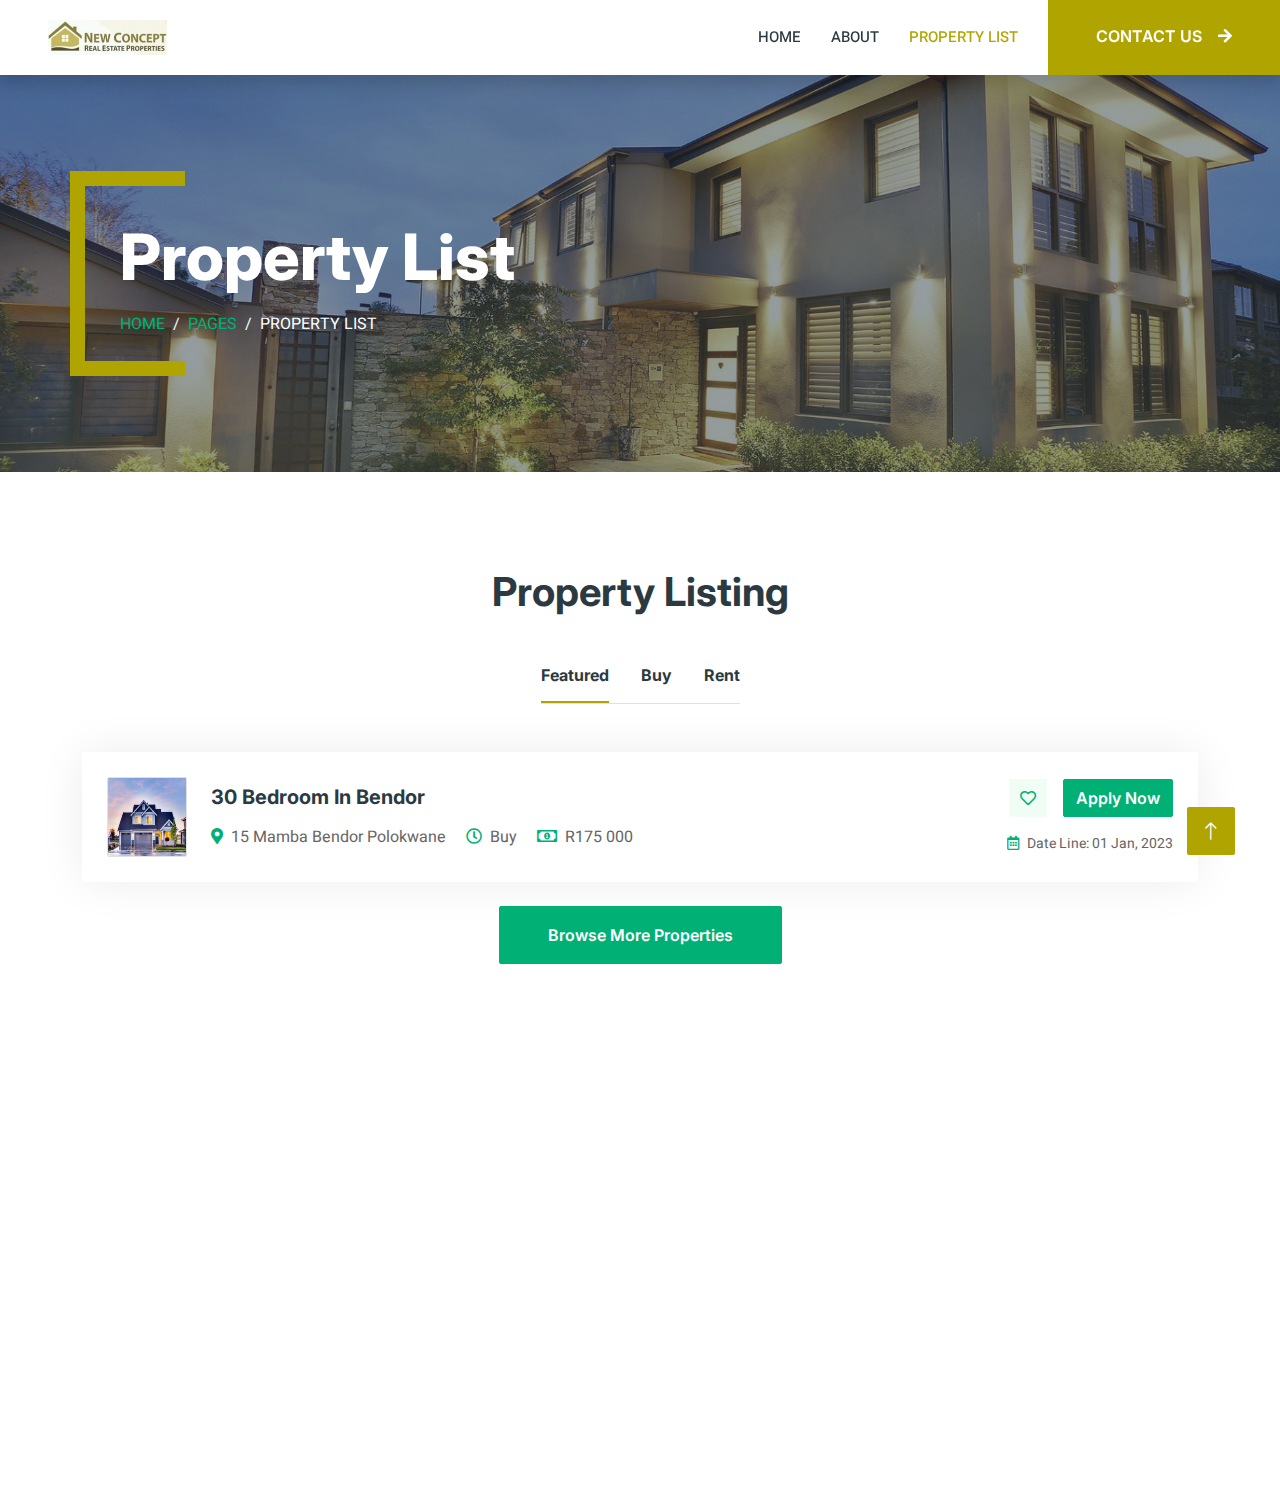
<file: job-list.html>
<!DOCTYPE html>
<html lang="en">

<head>
    <meta charset="utf-8">
    <title>New concept Real Estate Property</title>
    <meta content="width=device-width, initial-scale=1.0" name="viewport">
    <meta content="" name="keywords">
    <meta content="" name="description">

    <!-- Favicon -->
    <link href="img/favicon.ico" rel="icon">

    <!-- Google Web Fonts -->
    <link rel="preconnect" href="https://fonts.googleapis.com">
    <link rel="preconnect" href="https://fonts.gstatic.com" crossorigin>
    <link href="https://fonts.googleapis.com/css2?family=Heebo:wght@400;500;600&family=Inter:wght@700;800&display=swap" rel="stylesheet">
    
    <!-- Icon Font Stylesheet -->
    <link href="https://cdnjs.cloudflare.com/ajax/libs/font-awesome/5.10.0/css/all.min.css" rel="stylesheet">
    <link href="https://cdn.jsdelivr.net/npm/bootstrap-icons@1.4.1/font/bootstrap-icons.css" rel="stylesheet">

    <!-- Libraries Stylesheet -->
    <link href="lib/animate/animate.min.css" rel="stylesheet">
    <link href="lib/owlcarousel/assets/owl.carousel.min.css" rel="stylesheet">

    <!-- Customized Bootstrap Stylesheet -->
    <link href="css/bootstrap.min.css" rel="stylesheet">

    <!-- Template Stylesheet -->
    <link href="css/style.css" rel="stylesheet">
</head>

<body>
    <div class="container-xxl bg-white p-0">
        <!-- Spinner Start -->
        <div id="spinner" class="show bg-white position-fixed translate-middle w-100 vh-100 top-50 start-50 d-flex align-items-center justify-content-center">
            <div class="spinner-border text-primary" style="width: 3rem; height: 3rem;" role="status">
                <span class="sr-only">Loading...</span>
            </div>
        </div>
        <!-- Spinner End -->

       
     <!-- Navbar Start -->
     <nav class="navbar navbar-expand-lg bg-white navbar-light shadow sticky-top p-0">
        <a href="index.html" class="navbar-brand d-flex align-items-center text-center py-0 px-4 px-lg-5">
            <img  alt="" style="width: 50%;" src="img/LOGO.jpg">
        </a>
        <button type="button" class="navbar-toggler me-4" data-bs-toggle="collapse" data-bs-target="#navbarCollapse">
            <span class="navbar-toggler-icon"></span>
        </button>
        <div class="collapse navbar-collapse" id="navbarCollapse">
            <div class="navbar-nav ms-auto p-4 p-lg-0">
                <a href="index.html" class="nav-item nav-link">Home</a>
                <a href="about.html" class="nav-item nav-link">About</a>
                <a href="job-list.html" class="nav-item nav-link  active">Property List</a>
            </div>
            <a href="contact.html" style="background: #b0a400; border: none;" class="btn btn-primary rounded-0 py-4 px-lg-5 d-none d-lg-block">CONTACT US<i class="fa fa-arrow-right ms-3"></i></a>
        </div>
    </nav>
    <!-- Navbar End -->


        <!-- Header End -->
        <div class="container-xxl py-5 bg-dark page-header mb-5">
            <div class="container my-5 pt-5 pb-4">
                <h1 class="display-3 text-white mb-3 animated slideInDown">Property List</h1>
                <nav aria-label="breadcrumb">
                    <ol class="breadcrumb text-uppercase">
                        <li class="breadcrumb-item"><a href="#">Home</a></li>
                        <li class="breadcrumb-item"><a href="#">Pages</a></li>
                        <li class="breadcrumb-item text-white active" aria-current="page">Property List</li>
                    </ol>
                </nav>
            </div>
        </div>
        <!-- Header End -->


        <!-- Jobs Start -->
        <div class="container-xxl py-5">
            <div class="container">
                <h1 class="text-center mb-5 wow fadeInUp" data-wow-delay="0.1s">Property Listing</h1>
                <div class="tab-class text-center wow fadeInUp" data-wow-delay="0.3s">
                    <ul class="nav nav-pills d-inline-flex justify-content-center border-bottom mb-5">
                        <li class="nav-item">
                            <a class="d-flex align-items-center text-start mx-3 ms-0 pb-3 active" data-bs-toggle="pill" href="#tab-1">
                                <h6 class="mt-n1 mb-0">Featured</h6>
                            </a>
                        </li>
                        <li class="nav-item">
                            <a class="d-flex align-items-center text-start mx-3 pb-3" data-bs-toggle="pill" href="#tab-2">
                                <h6 class="mt-n1 mb-0">Buy</h6>
                            </a>
                        </li>
                        <li class="nav-item">
                            <a class="d-flex align-items-center text-start mx-3 me-0 pb-3" data-bs-toggle="pill" href="#tab-3">
                                <h6 class="mt-n1 mb-0">Rent</h6>
                            </a>
                        </li>
                    </ul>
                    <div class="tab-content">
                        <div id="tab-1" class="tab-pane fade show p-0 active">
                            <div class="job-item p-4 mb-4">
                                <div class="row g-4">
                                    <div class="col-sm-12 col-md-8 d-flex align-items-center">
                                        <img class="flex-shrink-0 img-fluid border rounded" src="img/prop1 (1).jpg" alt="" style="width: 80px; height: 80px;">
                                        <div class="text-start ps-4">
                                            <h5 class="mb-3">30 Bedroom In Bendor</h5>
                                            <span class="text-truncate me-3"><i class="fa fa-map-marker-alt text-primary me-2"></i>15 Mamba Bendor Polokwane</span>
                                            <span class="text-truncate me-3"><i class="far fa-clock text-primary me-2"></i>Buy</span>
                                            <span class="text-truncate me-0"><i class="far fa-money-bill-alt text-primary me-2"></i>R175 000</span>
                                        </div>
                                    </div>
                                    <div class="col-sm-12 col-md-4 d-flex flex-column align-items-start align-items-md-end justify-content-center">
                                        <div class="d-flex mb-3">
                                            <a class="btn btn-light btn-square me-3" href=""><i class="far fa-heart text-primary"></i></a>
                                            <a class="btn btn-primary"  href="">Apply Now</a>
                                        </div>
                                        <small class="text-truncate"><i class="far fa-calendar-alt text-primary me-2"></i>Date Line: 01 Jan, 2023</small>
                                    </div>
                                </div>
                            </div>
                        
                            <a class="btn btn-primary py-3 px-5"  href="">Browse More Properties</a>
                        </div>
                
                    </div>
                </div>
            </div>
        </div>
        <!-- Jobs End -->




        <!-- Footer Start -->
        <div class="container-fluid bg-dark text-white-50 footer pt-5 mt-5 wow fadeIn" data-wow-delay="0.1s">
            <div class="container py-5">
                <div class="row g-5">
                    <div class="col-lg-3 col-md-6">
                        <h5 class="text-white mb-4">Company</h5>
                        <a class="btn btn-link text-white-50" href="">About Us</a>
                        <a class="btn btn-link text-white-50" href="">Contact Us</a>
                        <a class="btn btn-link text-white-50" href="">Our Services</a>
                        <a class="btn btn-link text-white-50" href="">Privacy Policy</a>
                        <a class="btn btn-link text-white-50" href="">Terms & Condition</a>
                    </div>
    
                    <div class="col-lg-3 col-md-6">
                        <h5 class="text-white mb-4">Contact</h5>
                        <p class="mb-2"><i class="fa fa-map-marker-alt me-3"></i>4324 Try Again Street,
                            Phomolong, Tembisa,
                            South Africa</p>
                        <p class="mb-2"><i class="fa fa-phone-alt me-3"></i>076 303 2630 / 073 511 1066</p>
                        <p class="mb-2"><i class="fa fa-envelope me-3"></i>kleinboykgomo@gmail.com</p>
                        <div class="d-flex pt-2">
                            <a class="btn btn-outline-light btn-social" href=""><i class="fab fa-twitter"></i></a>
                            <a class="btn btn-outline-light btn-social" href=""><i class="fab fa-facebook-f"></i></a>
                            <a class="btn btn-outline-light btn-social" href=""><i class="fab fa-youtube"></i></a>
                            <a class="btn btn-outline-light btn-social" href=""><i class="fab fa-linkedin-in"></i></a>
                        </div>
                    </div>
                    <div class="col-lg-4 col-md-6">
                        <h5 class="text-white mb-4">Newsletter</h5>
                        <p>Keep Up With Our Property News.</p>
                        <div class="position-relative mx-auto" style="max-width: 400px;">
                            <input class="form-control bg-transparent w-100 py-3 ps-4 pe-5" type="text" placeholder="Your email">
                            <button type="button" style="background: #b0a400; border: none;"  class="btn btn-primary py-2 position-absolute top-0 end-0 mt-2 me-2">SignUp</button>
                        </div>
                    </div>
                </div>
            </div>
            <div class="container">
                <div class="copyright">
                    <div class="row">
                        <div class="col-md-6 text-center text-md-start mb-3 mb-md-0">
                            &copy; <a class="border-bottom" href="#">New Concept Real Estate Property</a>, All Right Reserved. 
							
						
                        </div>
                  
                    </div>
                </div>
            </div>
        </div>
        <!-- Footer End -->


        <!-- Back to Top -->
        <a href="#" style="background: #b0a400; border: none;"  class="btn btn-lg btn-primary btn-lg-square back-to-top"><i class="bi bi-arrow-up"></i></a>
  </div>

    <!-- JavaScript Libraries -->
    <script src="https://code.jquery.com/jquery-3.4.1.min.js"></script>
    <script src="https://cdn.jsdelivr.net/npm/bootstrap@5.0.0/dist/js/bootstrap.bundle.min.js"></script>
    <script src="lib/wow/wow.min.js"></script>
    <script src="lib/easing/easing.min.js"></script>
    <script src="lib/waypoints/waypoints.min.js"></script>
    <script src="lib/owlcarousel/owl.carousel.min.js"></script>

    <!-- Template Javascript -->
    <script src="js/main.js"></script>
</body>

</html>
</file>
<file: css/style.css>
/********** Template CSS **********/
:root {
    --primary: #b0a400;
    --secondary: #b0a400;
    --light: #EFFDF5;
    --dark: #2B3940;
}

.back-to-top {
    position: fixed;
    display: none;
    right: 45px;
    bottom: 45px;
    z-index: 99;
}


/*** Spinner ***/
#spinner {
    opacity: 0;
    visibility: hidden;
    transition: opacity .5s ease-out, visibility 0s linear .5s;
    z-index: 99999;
}

#spinner.show {
    transition: opacity .5s ease-out, visibility 0s linear 0s;
    visibility: visible;
    opacity: 1;
}


/*** Button ***/
.btn {
    font-family: 'Inter', sans-serif;
    font-weight: 600;
    transition: .5s;
}

.btn.btn-primary,
.btn.btn-secondary {
    color: #FFFFFF;
}

.btn-square {
    width: 38px;
    height: 38px;
}

.btn-sm-square {
    width: 32px;
    height: 32px;
}

.btn-lg-square {
    width: 48px;
    height: 48px;
}

.btn-square,
.btn-sm-square,
.btn-lg-square {
    padding: 0;
    display: flex;
    align-items: center;
    justify-content: center;
    font-weight: normal;
    border-radius: 2px;
}


/*** Navbar ***/
.navbar .dropdown-toggle::after {
    border: none;
    content: "\f107";
    font-family: "Font Awesome 5 Free";
    font-weight: 900;
    vertical-align: middle;
    margin-left: 5px;
    transition: .5s;
}

.navbar .dropdown-toggle[aria-expanded=true]::after {
    transform: rotate(-180deg);
}

.navbar-dark .navbar-nav .nav-link,
.navbar-light .navbar-nav .nav-link {
    margin-right: 30px;
    padding: 25px 0;
    color: #FFFFFF;
    font-size: 15px;
    text-transform: uppercase;
    outline: none;
}

.navbar-dark .navbar-nav .nav-link:hover,
.navbar-dark .navbar-nav .nav-link.active,
.navbar-light .navbar-nav .nav-link:hover,
.navbar-light .navbar-nav .nav-link.active {
    color: var(--primary);
}

@media (max-width: 991.98px) {
    .navbar-dark .navbar-nav .nav-link,
    .navbar-light .navbar-nav .nav-link  {
        margin-right: 0;
        padding: 10px 0;
    }

    .navbar-light .navbar-nav {
        border-top: 1px solid #EEEEEE;
    }
}

.navbar-light .navbar-brand,
.navbar-light a.btn {
    height: 75px;
}

.navbar-light .navbar-nav .nav-link {
    color: var(--dark);
    font-weight: 500;
}

.navbar-light.sticky-top {
    top: -100px;
    transition: .5s;
}

@media (min-width: 992px) {
    .navbar .nav-item .dropdown-menu {
        display: block;
        top: 100%;
        margin-top: 0;
        transform: rotateX(-75deg);
        transform-origin: 0% 0%;
        opacity: 0;
        visibility: hidden;
        transition: .5s;
        
    }

    .navbar .nav-item:hover .dropdown-menu {
        transform: rotateX(0deg);
        visibility: visible;
        transition: .5s;
        opacity: 1;
    }
}


/*** Header ***/
.header-carousel .container,
.page-header .container {
    position: relative;
    padding: 45px 0 45px 35px;
    border-left: 15px solid var(--primary);
}

.header-carousel .container::before,
.header-carousel .container::after,
.page-header .container::before,
.page-header .container::after {
    position: absolute;
    content: "";
    top: 0;
    left: 0;
    width: 100px;
    height: 15px;
    background: var(--primary);
}

.header-carousel .container::after,
.page-header .container::after {
    top: 100%;
    margin-top: -15px;
}

@media (max-width: 768px) {
    .header-carousel .owl-carousel-item {
        position: relative;
        min-height: 500px;
    }
    
    .header-carousel .owl-carousel-item img {
        position: absolute;
        width: 100%;
        height: 100%;
        object-fit: cover;
    }

    .header-carousel .owl-carousel-item p {
        font-size: 14px !important;
        font-weight: 400 !important;
    }

    .header-carousel .owl-carousel-item h1 {
        font-size: 30px;
        font-weight: 600;
    }
}

.header-carousel .owl-nav {
    position: absolute;
    top: 50%;
    right: 8%;
    transform: translateY(-50%);
    display: flex;
    flex-direction: column;
}

.header-carousel .owl-nav .owl-prev,
.header-carousel .owl-nav .owl-next {
    margin: 7px 0;
    width: 45px;
    height: 45px;
    display: flex;
    align-items: center;
    justify-content: center;
    color: #FFFFFF;
    background: transparent;
    border: 1px solid #FFFFFF;
    border-radius: 2px;
    font-size: 22px;
    transition: .5s;
}

.header-carousel .owl-nav .owl-prev:hover,
.header-carousel .owl-nav .owl-next:hover {
    background: var(--primary);
    border-color: var(--primary);
}

.page-header {
    background: linear-gradient(rgba(43, 57, 64, .5), rgba(43, 57, 64, .5)), url(../img/carousel-1.jpg) center center no-repeat;
    background-size: cover;
}

.breadcrumb-item + .breadcrumb-item::before {
    color: var(--light);
}


/*** About ***/
.about-bg {
    background-image: -webkit-repeating-radial-gradient(center center, rgba(0, 0, 0, 0.2), rgba(0, 0, 0, 0.2) 1px, transparent 1px, transparent 100%);
    background-image: -moz-repeating-radial-gradient(center center, rgba(0, 0, 0, 0.2), rgba(0, 0, 0, 0.2) 1px, transparent 1px, transparent 100%);
    background-image: -ms-repeating-radial-gradient(center center, rgba(0, 0, 0, 0.2), rgba(0, 0, 0, 0.2) 1px, transparent 1px, transparent 100%);
    background-image: -o-repeating-radial-gradient(center center, rgba(0, 0, 0, 0.2), rgba(0, 0, 0, 0.2) 1px, transparent 1px, transparent 100%);
    background-image: repeating-radial-gradient(center center, rgba(0, 0, 0, 0.2), rgba(0, 0, 0, 0.2) 1px, transparent 1px, transparent 100%);
    background-size: 5px 5px;
}


/*** Category ***/
.cat-item {
    display: block;
    box-shadow: 0 0 45px rgba(0, 0, 0, .08);
    border: 1px solid transparent;
    transition: .5s;
}

.cat-item:hover {
    border-color: rgba(0, 0, 0, .08);
    box-shadow: none;
}


/*** Job Listing ***/
.nav-pills .nav-item .active {
    border-bottom: 2px solid var(--primary);
}

.job-item {
    border: 1px solid transparent;
    border-radius: 2px;
    box-shadow: 0 0 45px rgba(0, 0, 0, .08);
    transition: .5s;
}

.job-item:hover {
    border-color: rgba(0, 0, 0, .08);
    box-shadow: none;
}


/*** Testimonial ***/
.testimonial-carousel .owl-item .testimonial-item,
.testimonial-carousel .owl-item.center .testimonial-item * {
    transition: .5s;
}

.testimonial-carousel .owl-item.center .testimonial-item {
    background: var(--primary) !important;
}

.testimonial-carousel .owl-item.center .testimonial-item * {
    color: #FFFFFF !important;
}

.testimonial-carousel .owl-dots {
    margin-top: 24px;
    display: flex;
    align-items: flex-end;
    justify-content: center;
}

.testimonial-carousel .owl-dot {
    position: relative;
    display: inline-block;
    margin: 0 5px;
    width: 15px;
    height: 15px;
    border: 5px solid var(--primary);
    border-radius: 2px;
    transition: .5s;
}

.testimonial-carousel .owl-dot.active {
    background: var(--dark);
    border-color: var(--primary);
}


/*** Footer ***/
.footer .btn.btn-social {
    margin-right: 5px;
    width: 35px;
    height: 35px;
    display: flex;
    align-items: center;
    justify-content: center;
    color: var(--light);
    border: 1px solid rgba(255,255,255,0.5);
    border-radius: 2px;
    transition: .3s;
}

.footer .btn.btn-social:hover {
    color: var(--primary);
    border-color: var(--light);
}

.footer .btn.btn-link {
    display: block;
    margin-bottom: 5px;
    padding: 0;
    text-align: left;
    font-size: 15px;
    font-weight: normal;
    text-transform: capitalize;
    transition: .3s;
}

.footer .btn.btn-link::before {
    position: relative;
    content: "\f105";
    font-family: "Font Awesome 5 Free";
    font-weight: 900;
    margin-right: 10px;
}

.footer .btn.btn-link:hover {
    letter-spacing: 1px;
    box-shadow: none;
}

.footer .form-control {
    border-color: rgba(255,255,255,0.5);
}

.footer .copyright {
    padding: 25px 0;
    font-size: 15px;
    border-top: 1px solid rgba(256, 256, 256, .1);
}

.footer .copyright a {
    color: var(--light);
}

.footer .footer-menu a {
    margin-right: 15px;
    padding-right: 15px;
    border-right: 1px solid rgba(255, 255, 255, .1);
}

.footer .footer-menu a:last-child {
    margin-right: 0;
    padding-right: 0;
    border-right: none;
}
</file>
